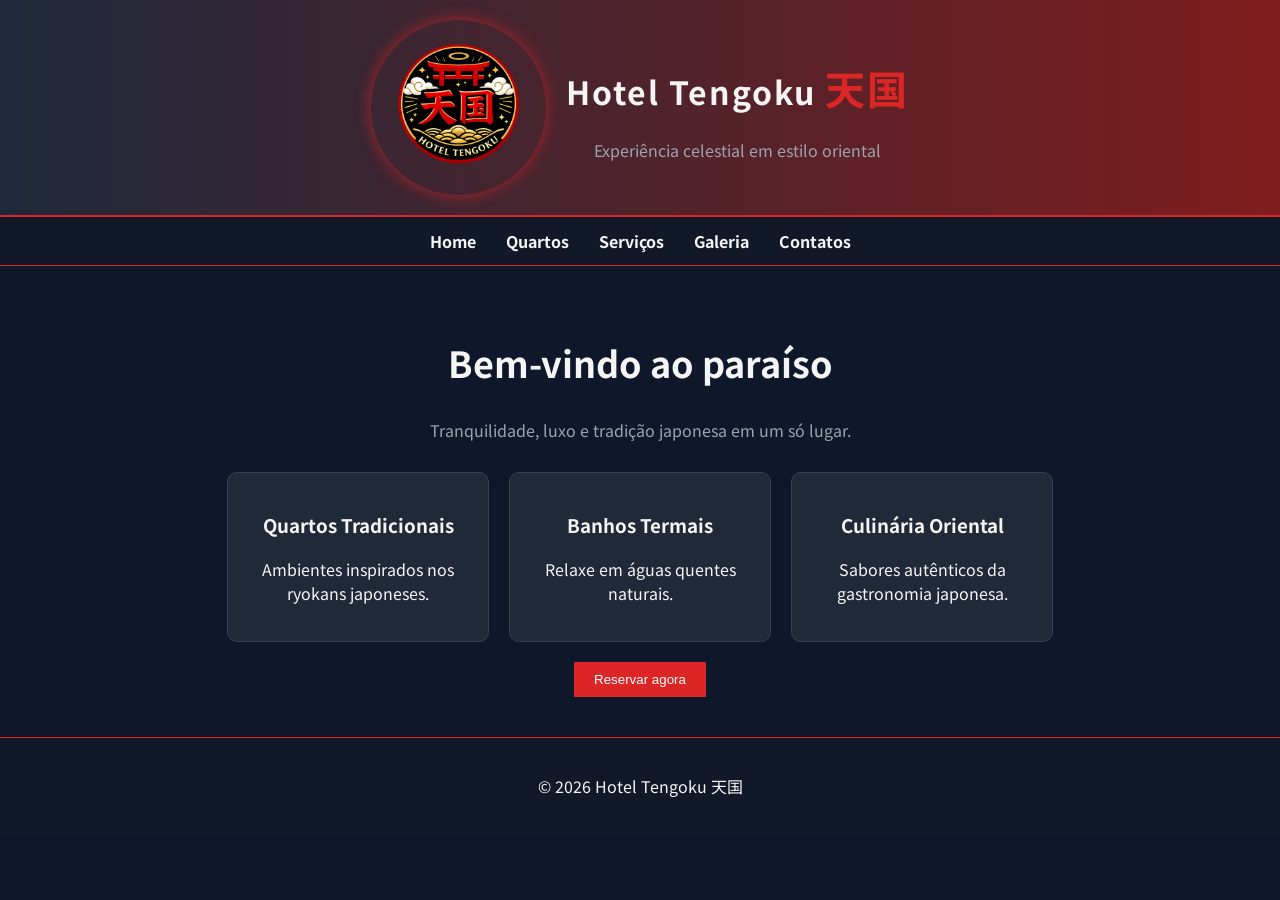
<file: tengoku/index.html>
<!DOCTYPE html>
<html lang="pt-br">

<head>
    <meta charset="UTF-8">
    <meta name="viewport" content="width=device-width, initial-scale=1.0">
    <title>天国|Hotel Tengoku</title>
    <link rel="stylesheet" href="index.css">
</head>

<body>

    <header>
        <div class="header-box">
            <img src="2.png" alt="Hotel Tengoku Logo" class="logo">
            <div class="titulo">
                <h1>Hotel Tengoku <span>天国</span></h1>
                <p>Experiência celestial em estilo oriental</p>
            </div>
        </div>
    </header>

    <nav>
        <ul class="menu">
            <li><a href="index.html">Home</a></li>
            <li><a href="quartos.html">Quartos</a></li>
            <li><a href="servicos.html">Serviços</a></li>
            <li><a href="galeria.html">Galeria</a></li>
            <li><a href="contatos.html">Contatos</a></li>
        </ul>
    </nav>

    <main>

        <section class="principal-texto">
            <h2>Bem-vindo ao paraíso</h2>
            <p>Tranquilidade, luxo e tradição japonesa em um só lugar.</p>
        </section>

        <section class="grid">
            <div class="card">
                <h3>Quartos Tradicionais</h3>
                <p>Ambientes inspirados nos ryokans japoneses.</p>
            </div>

            <div class="card">
                <h3>Banhos Termais</h3>
                <p>Relaxe em águas quentes naturais.</p>
            </div>

            <div class="card">
                <h3>Culinária Oriental</h3>
                <p>Sabores autênticos da gastronomia japonesa.</p>
            </div>
        </section>

        <button>Reservar agora</button>

    </main>

    <footer>
        <p>© 2026 Hotel Tengoku 天国</p>
    </footer>

</body>

</html>
</file>
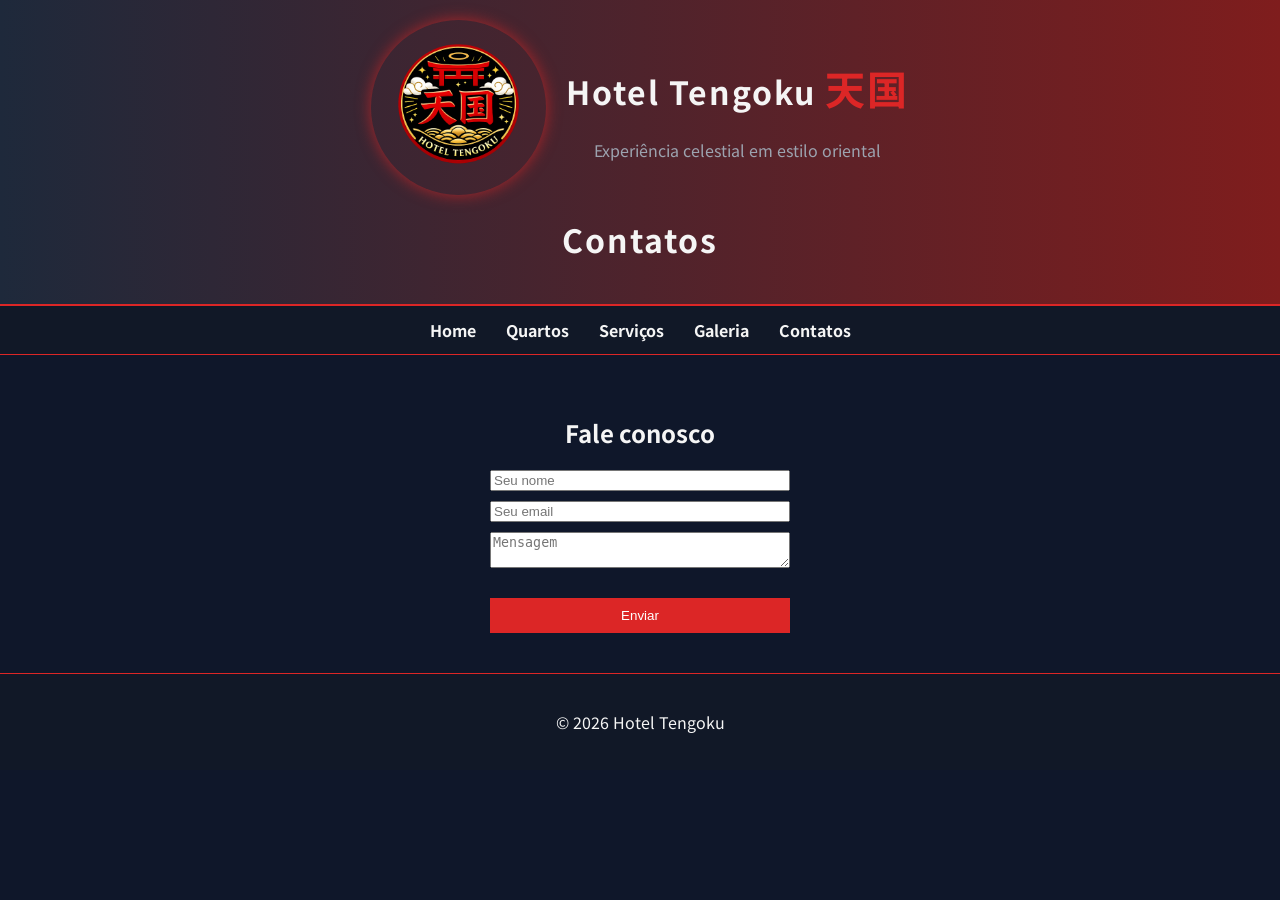
<file: tengoku/contatos.html>
<!DOCTYPE html>
<html lang="pt-br">

<head>
    <meta charset="UTF-8">
    <title>Contato - Hotel Tengoku</title>
    <link rel="stylesheet" href="index.css">
</head>

<body>

    <header>
        <div class="header-box">
            <img src="2.png" alt="Hotel Tengoku Logo" class="logo">

            <div class="titulo">
                <h1>Hotel Tengoku <span>天国</span></h1>
                <p>Experiência celestial em estilo oriental</p>
            </div>
        </div>
        <h1>Contatos</h1>
    </header>

    <nav>
        <ul class="menu">
            <li><a href="index.html">Home</a></li>
            <li><a href="quartos.html">Quartos</a></li>
            <li><a href="servicos.html">Serviços</a></li>
            <li><a href="galeria.html">Galeria</a></li>
            <li><a href="contatos.htmls">Contatos</a></li>
        </ul>
    </nav>

    <main>

        <h2>Fale conosco</h2>

        <form style="display:flex; flex-direction:column; gap:10px; width:300px; margin:auto;">
            <input type="text" placeholder="Seu nome">
            <input type="email" placeholder="Seu email">
            <textarea placeholder="Mensagem"></textarea>
            <button type="submit">Enviar</button>
        </form>

    </main>

    <footer>
        <p>© 2026 Hotel Tengoku</p>
    </footer>

</body>

</html>
</file>
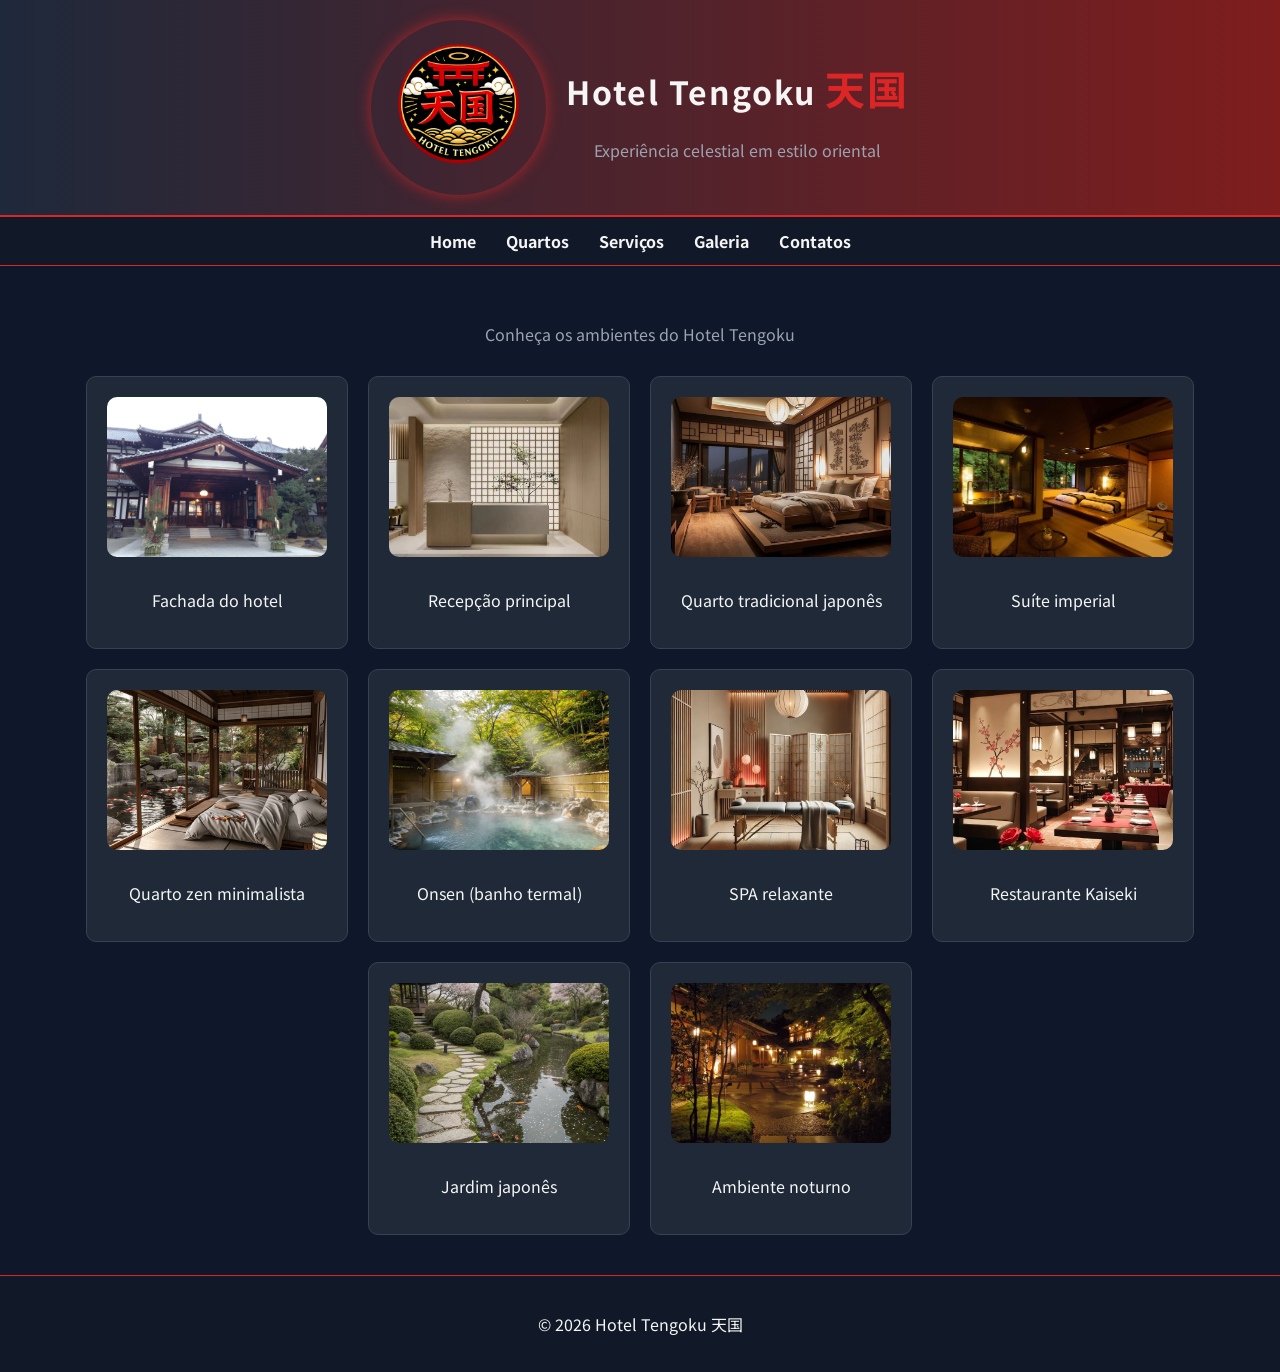
<file: tengoku/galeria.html>
<!DOCTYPE html>
<html lang="pt-br">

<head>
    <meta charset="UTF-8">
    <title>Galeria - Hotel Tengoku</title>
    <link rel="stylesheet" href="index.css">
</head>

<body>

    <header>
        <div class="header-box">
            <img src="2.png" alt="Hotel Tengoku Logo" class="logo">

            <div class="titulo">
                <h1>Hotel Tengoku <span>天国</span></h1>
                <p>Experiência celestial em estilo oriental</p>
            </div>
        </div>
    </header>

    <nav>
        <ul class="menu">
            <li><a href="index.html">Home</a></li>
            <li><a href="quartos.html">Quartos</a></li>
            <li><a href="servicos.html">Serviços</a></li>
            <li><a href="galeria.html">Galeria</a></li>
            <li><a href="contatos.html">Contatos</a></li>
        </ul>
    </nav>

    <main>

        <section class="principal-texto">
            <p>Conheça os ambientes do Hotel Tengoku</p>
        </section>

        <section class="grid">

            <!-- HOTEL -->
            <div class="card">
                <img src="hotel.jpg" alt="Fachada do hotel">
                <p>Fachada do hotel</p>
            </div>

            <div class="card">
                <img src="recepcao.jpg" alt="Recepção">
                <p>Recepção principal</p>
            </div>

            <!-- QUARTOS -->
            <div class="card">
                <img src="quarto.jpg" alt="Quarto tradicional">
                <p>Quarto tradicional japonês</p>
            </div>

            <div class="card">
                <img src="suite.jpg" alt="Suíte luxuosa">
                <p>Suíte imperial</p>
            </div>

            <div class="card">
                <img src="zen.jpg" alt="Quarto zen">
                <p>Quarto zen minimalista</p>
            </div>

            <!-- SERVIÇOS -->
            <div class="card">
                <img src="termais.jpg" alt="Onsen">
                <p>Onsen (banho termal)</p>
            </div>

            <div class="card">
                <img src="spa2.jpg" alt="SPA">
                <p>SPA relaxante</p>
            </div>

            <div class="card">
                <img src="kaiseki2.jpg" alt="Restaurante">
                <p>Restaurante Kaiseki</p>
            </div>

            <!-- AMBIENTE -->
            <div class="card">
                <img src="garden.jpg" alt="Jardim zen">
                <p>Jardim japonês</p>
            </div>

            <div class="card">
                <img src="night.jpg" alt="Noite japonesa">
                <p>Ambiente noturno</p>
            </div>

        </section>

    </main>

    <footer>
        <p>© 2026 Hotel Tengoku 天国</p>
    </footer>

</body>

</html>
</file>
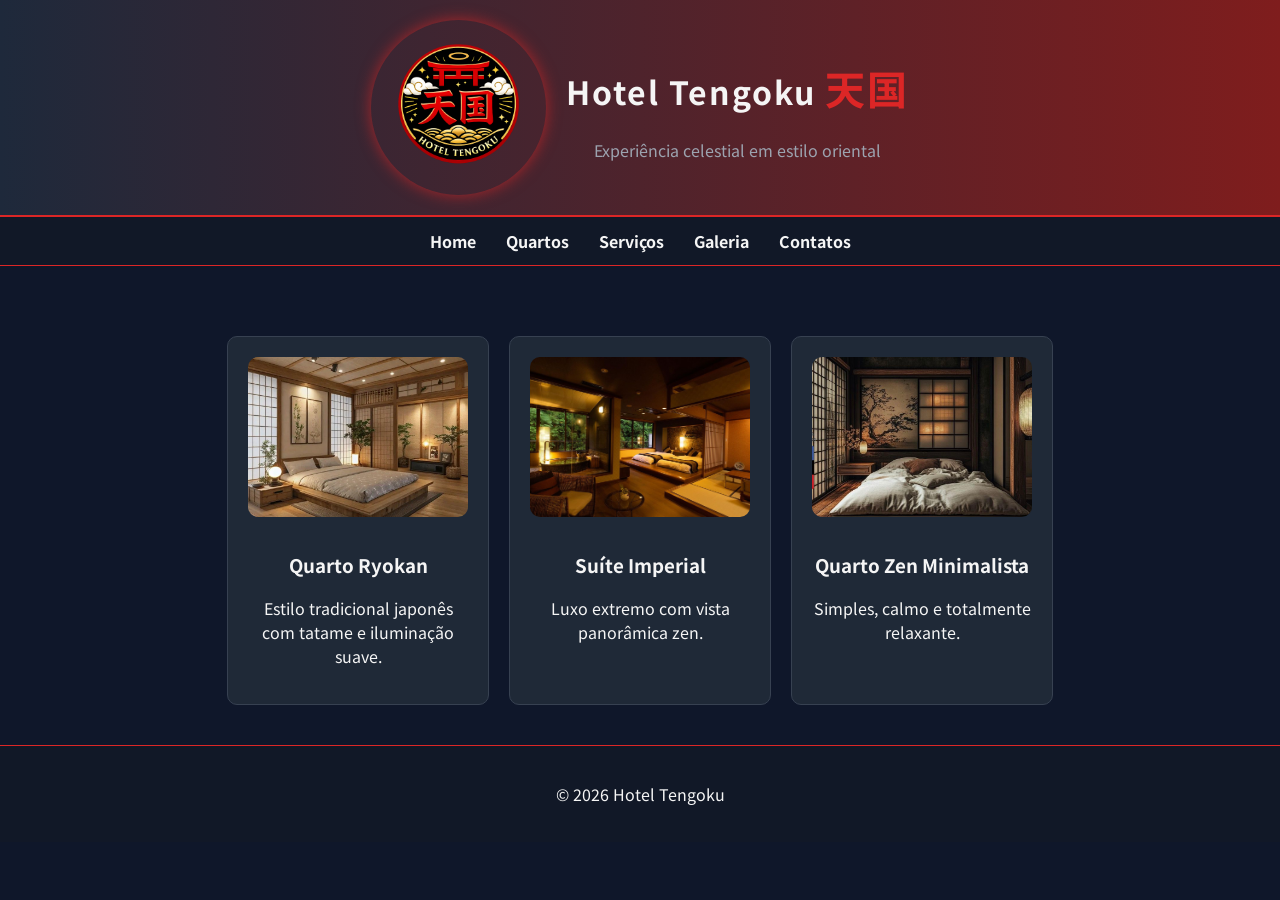
<file: tengoku/quartos.html>
<!DOCTYPE html>
<html lang="pt-br">

<head>
    <meta charset="UTF-8">
    <title>Quartos - Hotel Tengoku</title>
    <link rel="stylesheet" href="index.css">
</head>

<body>

    <header>
        <div class="header-box">
            <img src="2.png" alt="Hotel Tengoku Logo" class="logo">

            <div class="titulo">
                <h1>Hotel Tengoku <span>天国</span></h1>
                <p>Experiência celestial em estilo oriental</p>
            </div>
        </div>
    </header>

    <nav>

        <ul class="menu">
            <li><a href="index.html">Home</a></li>
            <li><a href="quartos.html">Quartos</a></li>
            <li><a href="servicos.html">Serviços</a></li>
            <li><a href="galeria.html">Galeria</a></li>
            <li><a href="contatos.html">Contatos</a></li>
        </ul>
    </nav>

    <main>

        <section class="grid">

            <div class="card">
                <img src="ryokan.jpg" style="width:100%; border-radius:10px;">
                <h3>Quarto Ryokan</h3>
                <p>Estilo tradicional japonês com tatame e iluminação suave.</p>
            </div>

            <div class="card">
                <img src="suite.jpg" style="width:100%; border-radius:10px;">
                <h3>Suíte Imperial</h3>
                <p>Luxo extremo com vista panorâmica zen.</p>
            </div>

            <div class="card">
                <img src="mini.jpg" style="width:100%; border-radius:10px;">
                <h3>Quarto Zen Minimalista</h3>
                <p>Simples, calmo e totalmente relaxante.</p>
            </div>
        </section>
    </main>

    <footer>
        <p>© 2026 Hotel Tengoku</p>
    </footer>

</body>

</html>
</file>
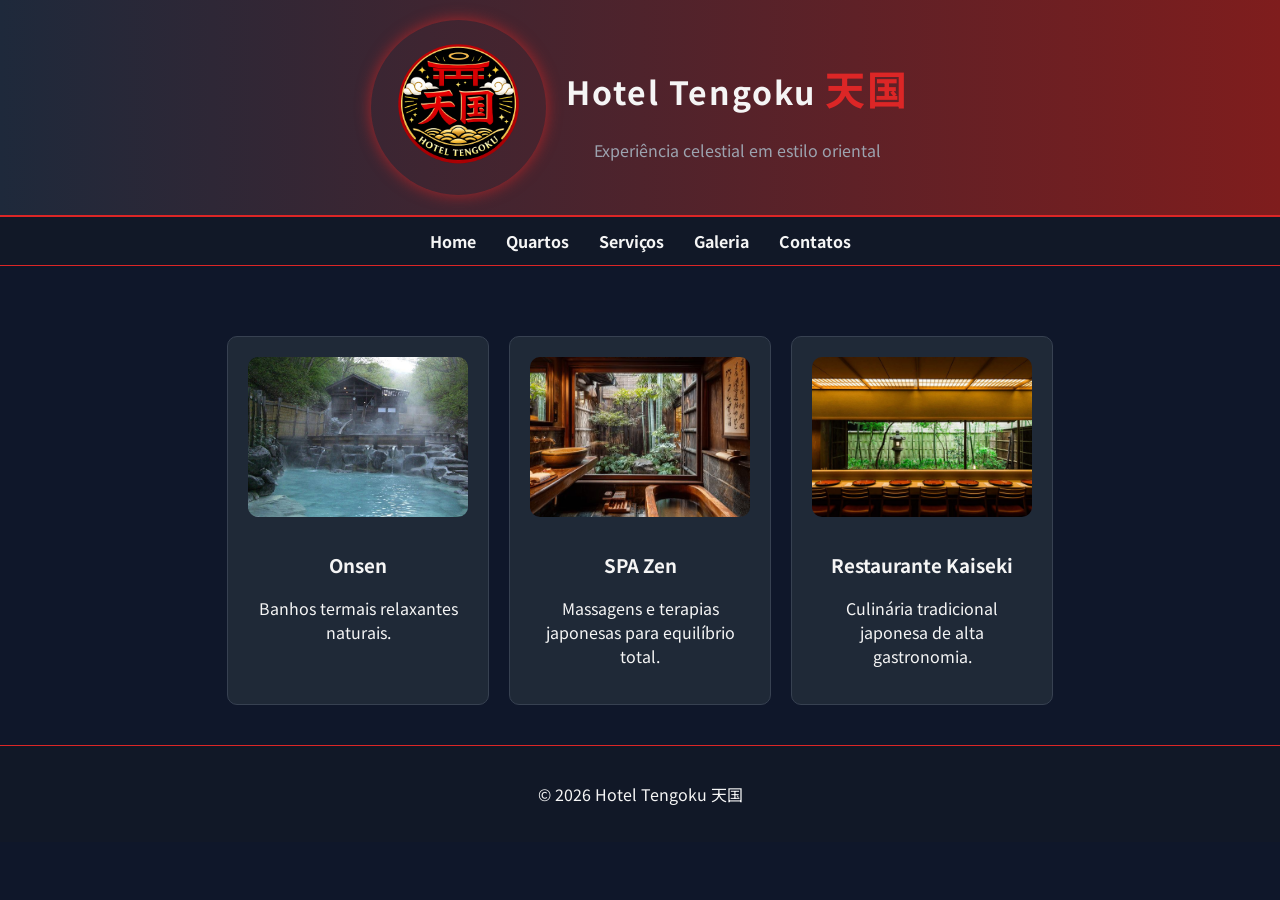
<file: tengoku/servicos.html>
<!DOCTYPE html>
<html lang="pt-br">

<head>
    <meta charset="UTF-8">
    <title>Serviços - Hotel Tengoku</title>
    <link rel="stylesheet" href="index.css">
</head>

<body>

    <header>
        <div class="header-box">
            <img src="2.png" alt="Hotel Tengoku Logo" class="logo">

            <div class="titulo">
                <h1>Hotel Tengoku <span>天国</span></h1>
                <p>Experiência celestial em estilo oriental</p>
            </div>
        </div>
    </header>

    <nav>
        <ul class="menu">
            <li><a href="index.html">Home</a></li>
            <li><a href="quartos.html">Quartos</a></li>
            <li><a href="servicos.html">Serviços</a></li>
            <li><a href="galeria.html">Galeria</a></li>
            <li><a href="contatos.html">Contatos</a></li>
        </ul>
    </nav>

    <main>

        <section class="grid">

            <div class="card">
                <img src="osen.jpg" alt="Onsen">
                <h3>Onsen</h3>
                <p>Banhos termais relaxantes naturais.</p>
            </div>

            <div class="card">
                <img src="spa.jpg" alt="SPA Zen">
                <h3>SPA Zen</h3>
                <p>Massagens e terapias japonesas para equilíbrio total.</p>
            </div>

            <div class="card">
                <img src="kaiseki.jpg" alt="Restaurante Kaiseki">
                <h3>Restaurante Kaiseki</h3>
                <p>Culinária tradicional japonesa de alta gastronomia.</p>
            </div>

        </section>

    </main>

    <footer>
        <p>© 2026 Hotel Tengoku 天国</p>
    </footer>

</body>

</html>
</file>
<file: tengoku/index.css>
@import url('https://fonts.googleapis.com/css2?family=Noto+Sans+JP:wght@300;700&display=swap');

body {
    margin: 0;
    font-family: 'Noto Sans JP', sans-serif;
    background: #0f172a;
    color: #f5f5f5;
}

header {
    background: linear-gradient(90deg, #1e293b, #7f1d1d);
    padding: 20px;
    text-align: center;
    border-bottom: 2px solid #dc2626;
}

.header-box {
    display: flex;
    align-items: center;
    justify-content: center;
    gap: 20px;
    flex-wrap: wrap;
}

.logo {
    width: 175px;
    height: 175px;
    border-radius: 50%;
    box-shadow: 0 0 15px rgba(220, 38, 38, 0.7);
    transition: 0.3s;
}

.logo:hover {
    transform: scale(1.1);
}


header h1 {
    font-size: 32px;
    letter-spacing: 2px;
}

header span {
    font-size: 40px;
    color: #dc2626;
}

.titulo p {
    color: #9ca3af;
}


nav {
    background: #111827;
    border-bottom: 1px solid #dc2626;
}

.menu {
    list-style: none;
    display: flex;
    justify-content: center;
    gap: 30px;
    padding: 12px;
    margin: 0;
}

.menu a {
    color: #f5f5f5;
    text-decoration: none;
    font-weight: bold;
}

.menu a:hover {
    color: #dc2626;
}

main {
    padding: 40px;
    text-align: center;
}


.principal-texto h2 {
    font-size: 36px;
}

.principal-texto p {
    color: #9ca3af;
}


.grid {
    display: flex;
    justify-content: center;
    gap: 20px;
    margin-top: 30px;
    flex-wrap: wrap;
}

.card {
    background: #1f2937;
    padding: 20px;
    border-radius: 10px;
    width: 220px;
    border: 1px solid #374151;
    transition: 0.3s;
}

.card:hover {
    transform: scale(1.05);
    border-color: #dc2626;
}


button {
    margin-top: 20px;
    padding: 10px 20px;
    background: #dc2626;
    border: none;
    color: white;
    cursor: pointer;
}

button:hover {
    background: #b91c1c;
}


footer {
    background: #111827;
    padding: 20px;
    text-align: center;
    border-top: 1px solid #dc2626;
}

.card img {
    width: 100%;
    height: 160px;
    object-fit: cover;
    border-radius: 10px;
    margin-bottom: 10px;
}
</file>
